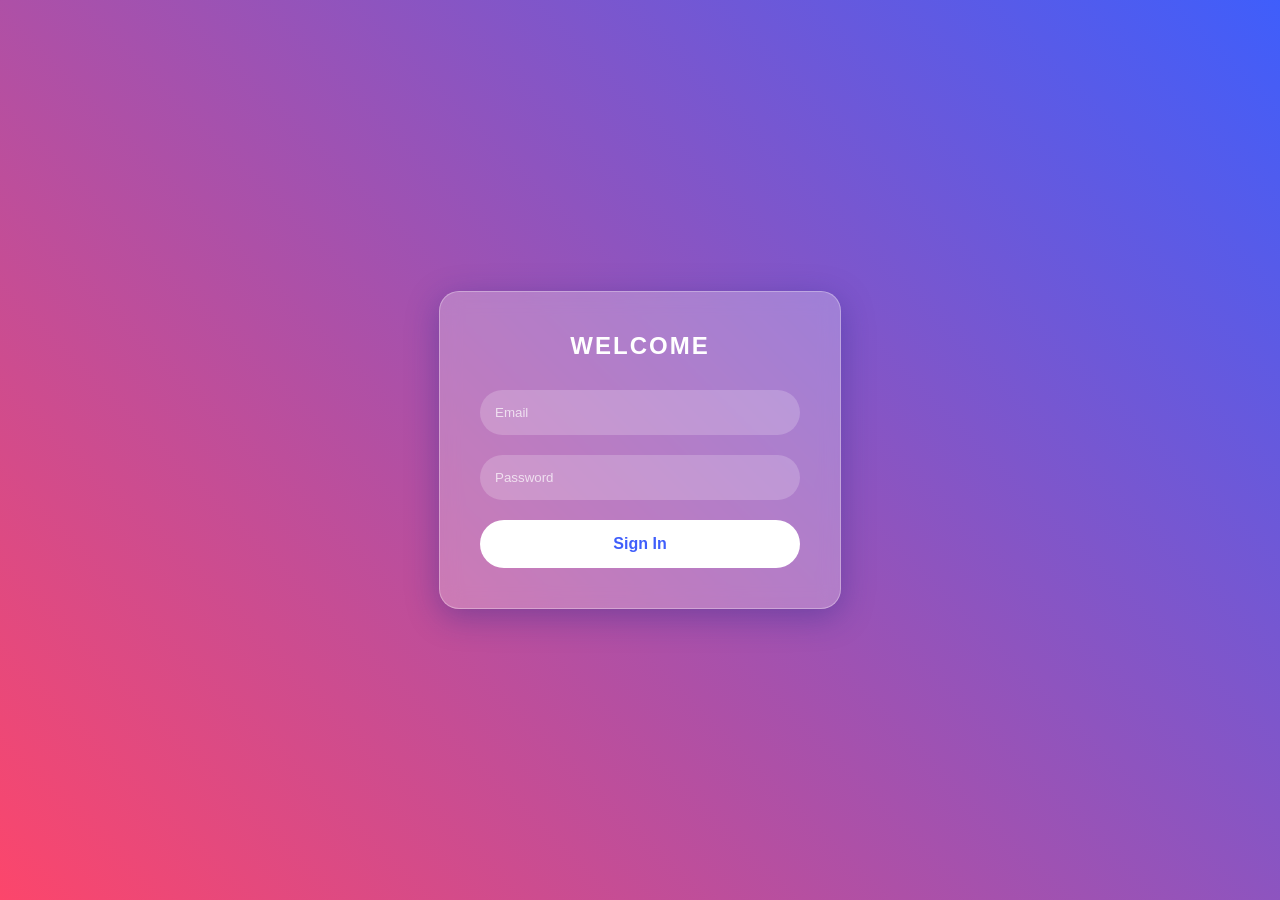
<file: ej10_BISQ/index.html>
<!-- BISQ ---- html y css -->

<!DOCTYPE html>  <!-- define el tipo de documento html5 -->
<html lang="es">  <!-- idioma de la pagina -->
<head>  <!-- inicio del encabezado -->
    <meta charset="UTF-8">  <!-- codificacion de caracteres -->
    <meta name="viewport" content="width=device-width initial-scale=1.0">  <!-- vista adaptable a dispositivos -->
    <title>Glass Login</title>  <!-- titulo de la pagina -->
    <link rel="stylesheet" href="style.css">  <!-- enlaza el css -->
    <link rel="shortcut icon" href="telarana.png" type="image/x-icon">
</head>  <!-- fin del encabezado -->

<body>  <!-- inicio del cuerpo -->
    <!-- contenedor principal del login -->
    <div class="glass-card">
        <!-- titulo de bienvenida -->
        <h2>Welcome</h2>
        <!-- inicio del formulario -->
        <form>
            <!-- campo de correo electronico -->
            <input type="text" placeholder="Email" required>
            <!-- campo de contrasena -->
            <input type="password" placeholder="Password" required>
            <!-- boton de envio -->
            <button type="submit">Sign In</button>
        </form>  <!-- fin del formulario -->
    </div>  <!-- fin del contenedor -->
</body>  <!-- fin del cuerpo -->
</html>  <!-- fin del documento -->
</file>
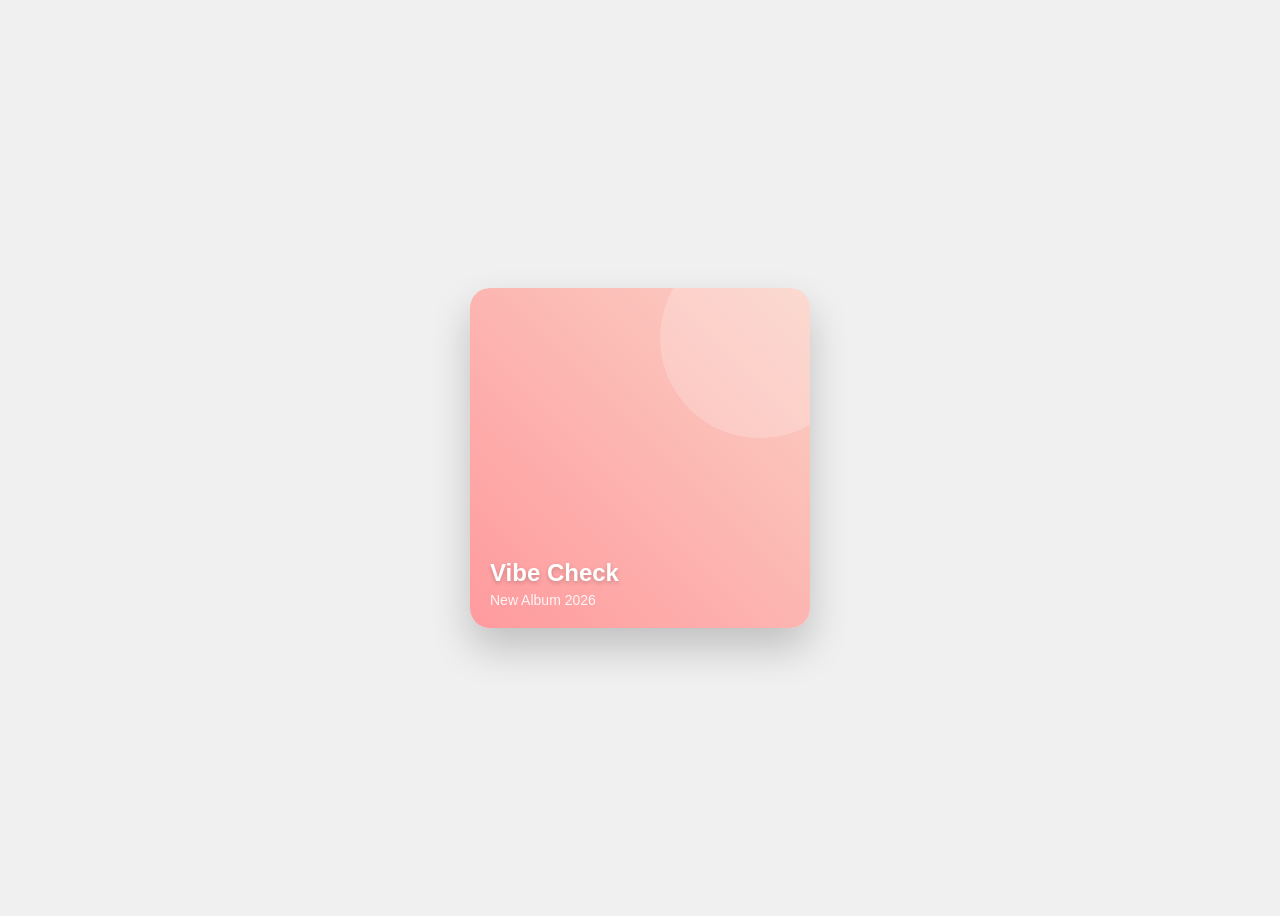
<file: ej11_BISQ/index.html>
<!-- BISQ ---- html y css -->
 
<!DOCTYPE html>  <!-- define el tipo de documento -->
<html lang="en">  <!-- idioma de la pagina -->
<head>
    <meta charset="UTF-8">  <!-- codificacion -->
    <meta name="viewport" content="width=device-width, initial-scale=1.0">
    <!-- vista adaptable a dispositivos -->
    <title>Cover de Musica</title>  <!-- titulo de la pagina -->
    <link rel="stylesheet" href="estilos1.css">  <!-- enlaza el archivo css -->
    <link rel="shortcut icon" href="libro-de-hechizos.png" type="image/x-icon">
</head>

<body>
    <div class="cover">  <!-- tarjeta del cover -->
        <div class="circle"></div>  <!-- circulo decorativo -->
        <h2>Vibe Check</h2>  <!-- titulo del album -->
        <p>New Album 2026</p>  <!-- subtitulo -->
    </div>
</body>
</html>
</file>
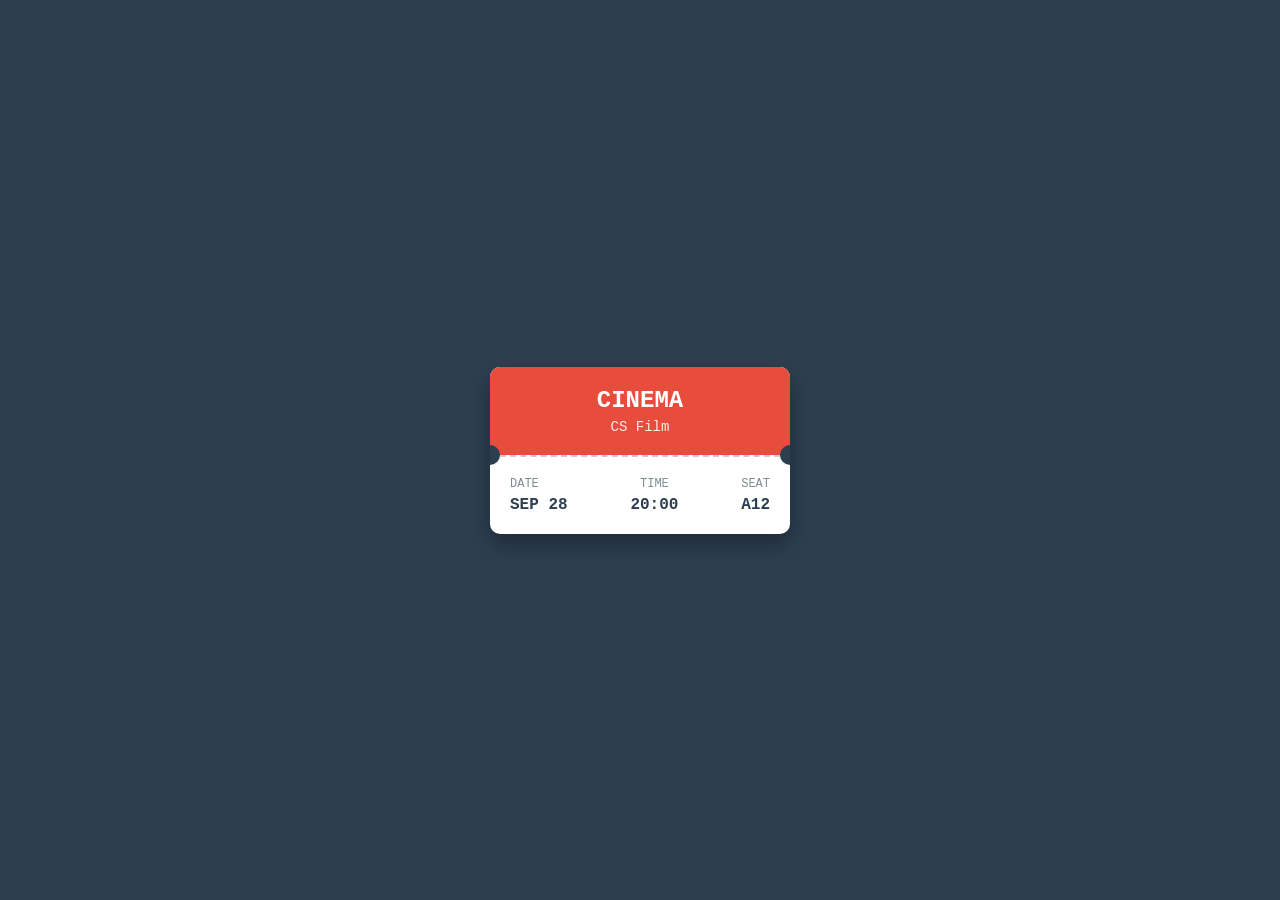
<file: ej12_BISQ/index.html>
<!-- BISQ ---- html y css -->

<!DOCTYPE html>  <!-- define el tipo de documento html5 -->
<html lang="es">  <!-- idioma de la pagina espanol -->
<head>  <!-- inicio del encabezado -->
    <meta charset="UTF-8">  <!-- codificacion de caracteres -->
    <meta name="viewport" content="width=device-width initial-scale=1.0">  <!-- vista adaptable a dispositivos -->
    <title>Movie Ticket</title>  <!-- titulo de la pagina -->
    <link rel="stylesheet" href="style.css">  <!-- enlaza el css -->
    <link rel="shortcut icon" href="caldera.png" type="image/x-icon">
</head>  <!-- fin del encabezado -->

<body>  <!-- inicio del cuerpo -->
    <!-- contenedor principal del boleto -->
    <div class="ticket">
        <!-- parte superior del boleto -->
        <div class="top">
            <!-- titulo de la pelicula -->
            <h2>Cinema</h2>
            <!-- subtitulo de la pelicula -->
            <div class="movie-title">CS Film</div>
        </div>  <!-- fin de la parte superior -->
        <!-- parte inferior del boleto -->
        <div class="bottom">
            <!-- informacion de la fecha -->
            <div class="info">
                <div>DATE</div>
                <span>SEP 28</span>
            </div>
            <!-- informacion de la hora -->
            <div class="info" style="text-align: center;">
                <div>TIME</div>
                <span>20:00</span>
            </div>
            <!-- informacion de asiento -->
            <div class="info" style="text-align: right;">
                <div>SEAT</div>
                <span>A12</span>
            </div>
        </div>  <!-- fin de la parte inferior -->
    </div>  <!-- fin del contenedor -->
</body>  <!-- fin del cuerpo -->
</html>  <!-- fin del documento -->
</file>
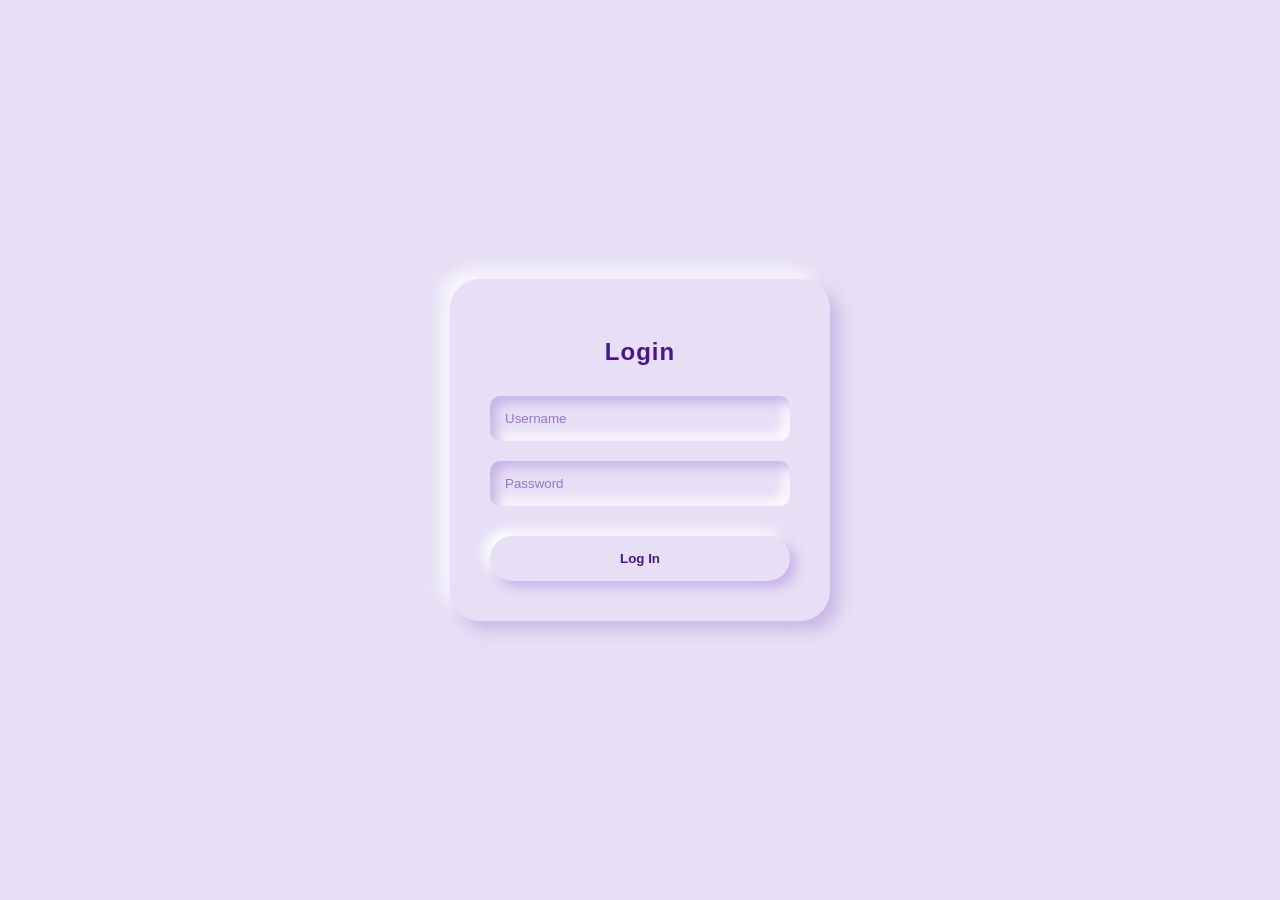
<file: ej13_BISQ/index.html>
<!-- BISQ ---- html y css -->

<!DOCTYPE html>  <!-- define el tipo de documento html5 -->
<html lang="es">  <!-- idioma de la pagina espanol -->
<head>  <!-- inicio del encabezado -->
    <meta charset="UTF-8">  <!-- codificacion de caracteres -->
    <meta name="viewport" content="width=device-width, initial-scale=1.0">  <!-- vista adaptable a dispositivos -->
    <title>Neumorphic Login</title>  <!-- titulo de la pagina -->
    <link rel="stylesheet" href="style.css">  <!-- enlaza el css -->
    <link rel="shortcut icon" href="escoba.png" type="image/x-icon">
</head>  <!-- fin del encabezado -->

<body>  <!-- inicio del cuerpo -->
    <div class="card">  <!-- contenedor principal del formulario -->
        <h2>Login</h2>  <!-- titulo del formulario -->
        <form>  <!-- inicio del formulario -->
            <input type="text" placeholder="Username" required>  <!-- campo de usuario -->
            <input type="password" placeholder="Password" required>  <!-- campo de contrasena -->
            <button type="submit">Log In</button>  <!-- boton de envio -->
        </form>  <!-- fin del formulario -->
    </div>  <!-- fin del contenedor -->
</body>  <!-- fin del cuerpo -->
</html>  <!-- fin del documento html -->
</file>
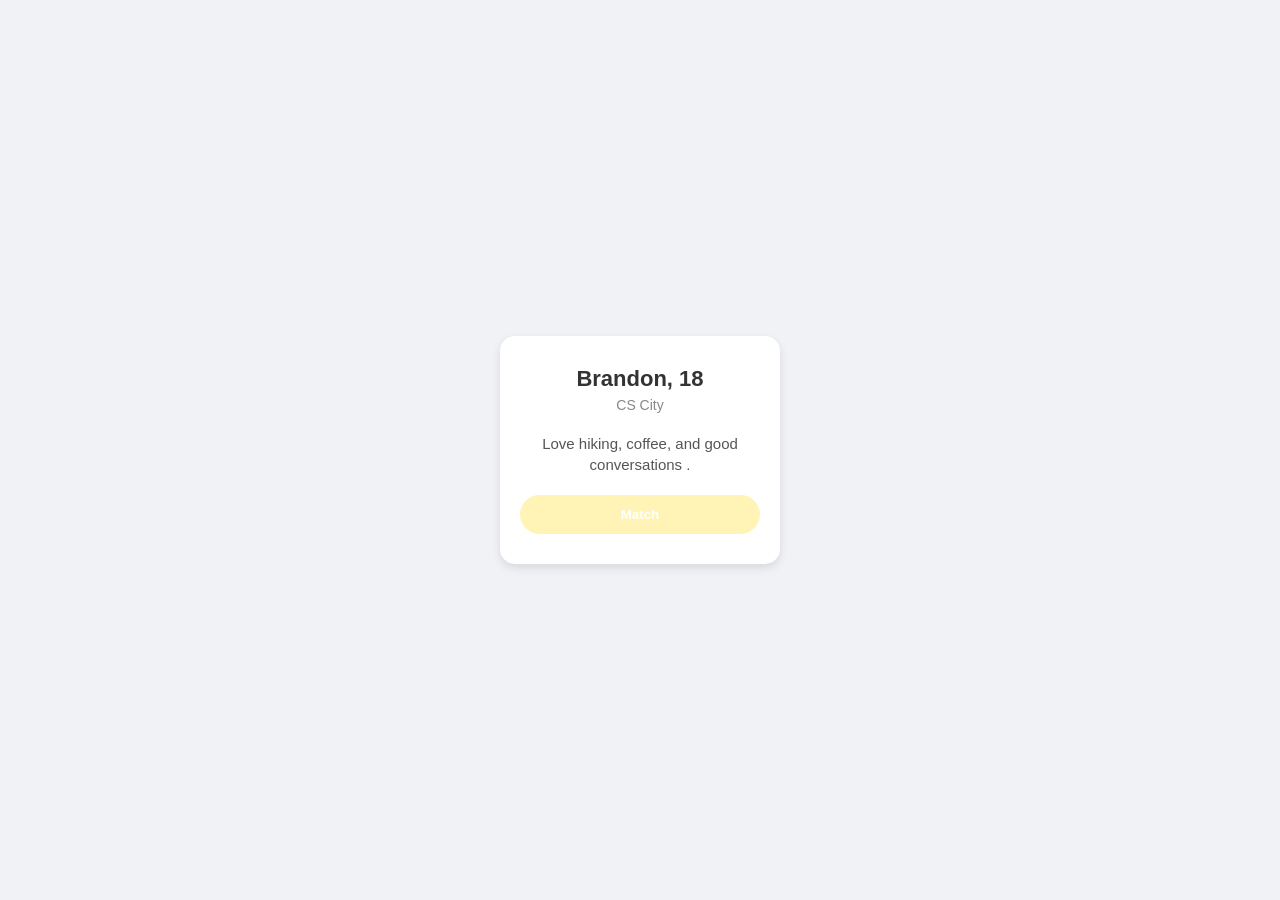
<file: ej1_BISQ/index.html>
<!-- BISQ ---- HTML y CSS -->

<!DOCTYPE html>
<html lang="es">

<head>
    <meta charset="UTF-8"> <!-- codificación de caracteres -->
    <meta name="viewport" content="width=device-width,
    initial-scale=1.0"> <!-- vista adaptable a dispositivos -->
    <title>Tarjeta de Perfil</title> <!-- Titulo de la pagina -->
    <link rel="stylesheet" href="style.css"> <!-- enlaza el CSS -->
    <link rel="shortcut icon" href="demonio.png" type="image/x-icon">
</head>

<body>
    <div class="card"> <!-- contenedor principal de la targeta -->
        <h3>Brandon, 18</h3> <!-- nombre y edad -->
        <div class="info">CS City</div> <!-- ciudad -->
        <p class="bio">Love hiking, coffee,
            and good conversations .</p> <!-- sescripcion -->
        <button>Match</button> <!-- botn -->
    </div>
</body>
</html>
</file>
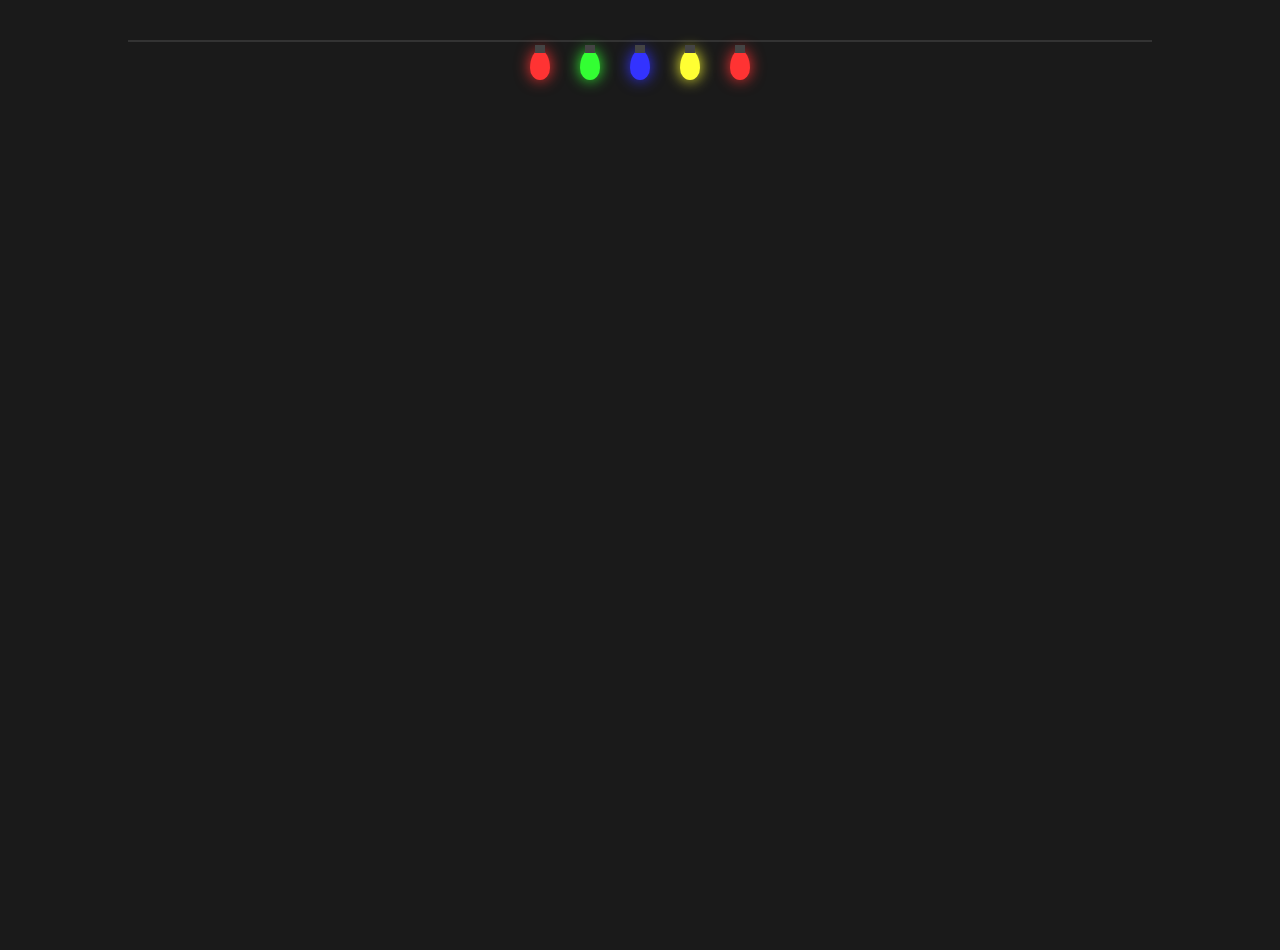
<file: ej2_BISQ/index.html>
<!-- BISQ ---- HTML y CSS -->

<!DOCTYPE html>
<html lang="es">

<head>
    <meta charset="UTF-8">
    <meta name="viewport" content="width=device-width, 
    initial-scale=1.0">
    <title>Luces navideñas</title>
    <link rel="stylesheet" href="style.css">
    <link rel="shortcut icon" href="craneo.png" type="image/x-icon">
</head>

<body>
    <div class="wire"></div> <!-- Cable de la luz -->
    <div class="string"> <!-- Contenedor de las borbillas -->
        <div class="bulb red"></div> <!-- Borbilla roja -->
        <div class="bulb green"></div> <!-- Borbilla verde -->
        <div class="bulb blue"></div> <!-- Borbilla azul -->
        <div class="bulb yellow"></div> <!-- Bombilla amarilla -->
        <div class="bulb red"></div> <!-- Borbilla roja -->
    </div>
</body>
</html>
</file>
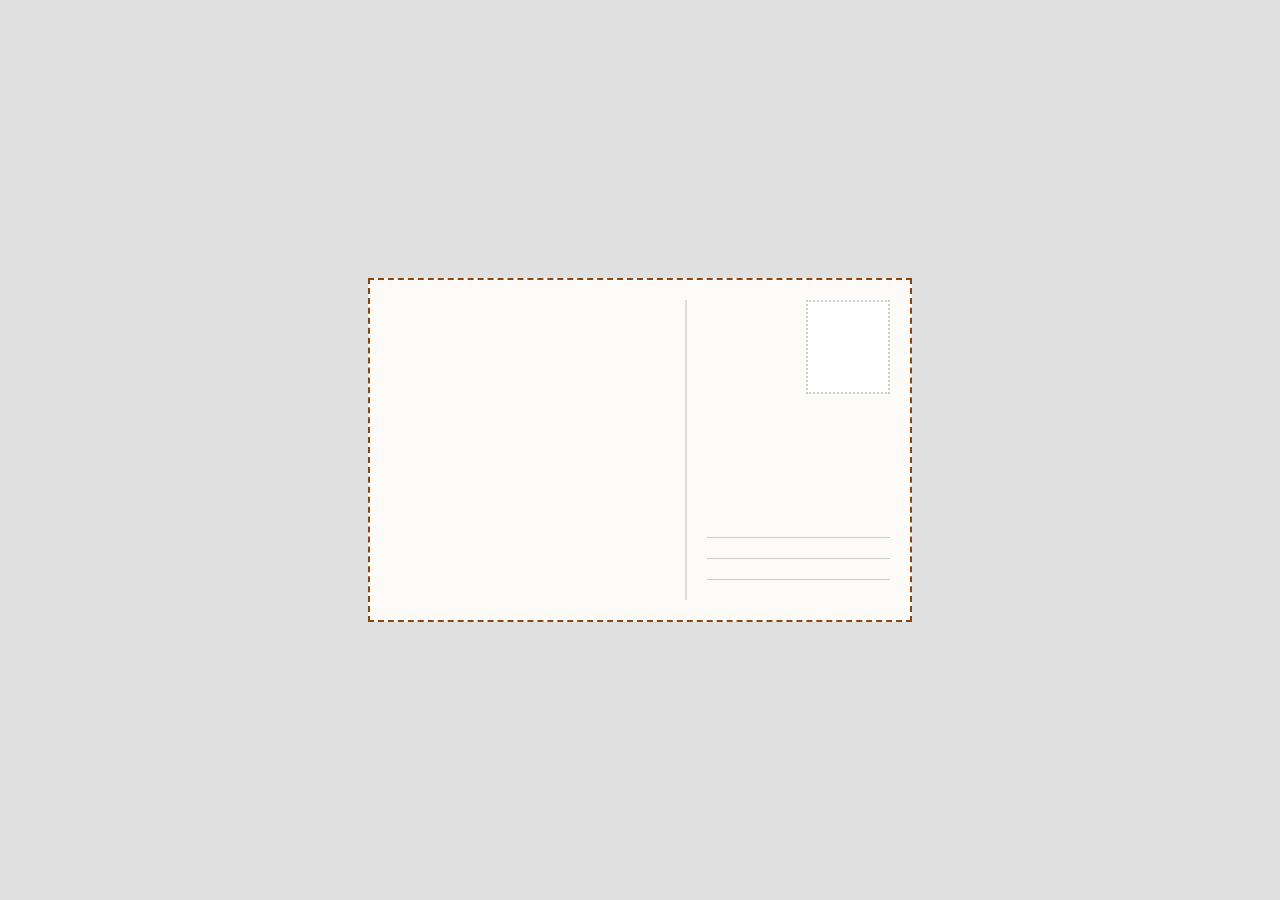
<file: ej3_BISQ/index.html>
<!-- BISQ ---- html y css -->

<!DOCTYPE html>  <!-- define el tipo de documento html5 -->
<html lang="es">  <!-- idioma del documento -->
<head>
    <meta charset="UTF-8">  <!-- codificacion de caracteres -->
    <meta name="viewport" content="width=device-width initial-scale=1.0">  <!-- vista adaptable a dispositivos -->
    <title>Postal</title>  <!-- titulo de la pagina -->
    <link rel="stylesheet" href="style.css">  <!-- enlaza el css -->
    <link rel="shortcut icon" href="calabaza.png" type="image/x-icon">
</head>
<body>
    <div class="postcard">  <!-- contenedor principal de la postal -->
        <div class="left-side">  <!-- lado izquierdo mensaje -->
        </div>
        <div class="right-side">  <!-- lado derecho direccion -->
            <div class="stamp-box"></div>  <!-- cuadro de estampilla -->
            <div class="address-lines">  <!-- lineas de direccion -->
                <div class="line"></div>
                <div class="line"></div>
                <div class="line"></div>
            </div>
        </div>
    </div>
</body>
</html>
</file>
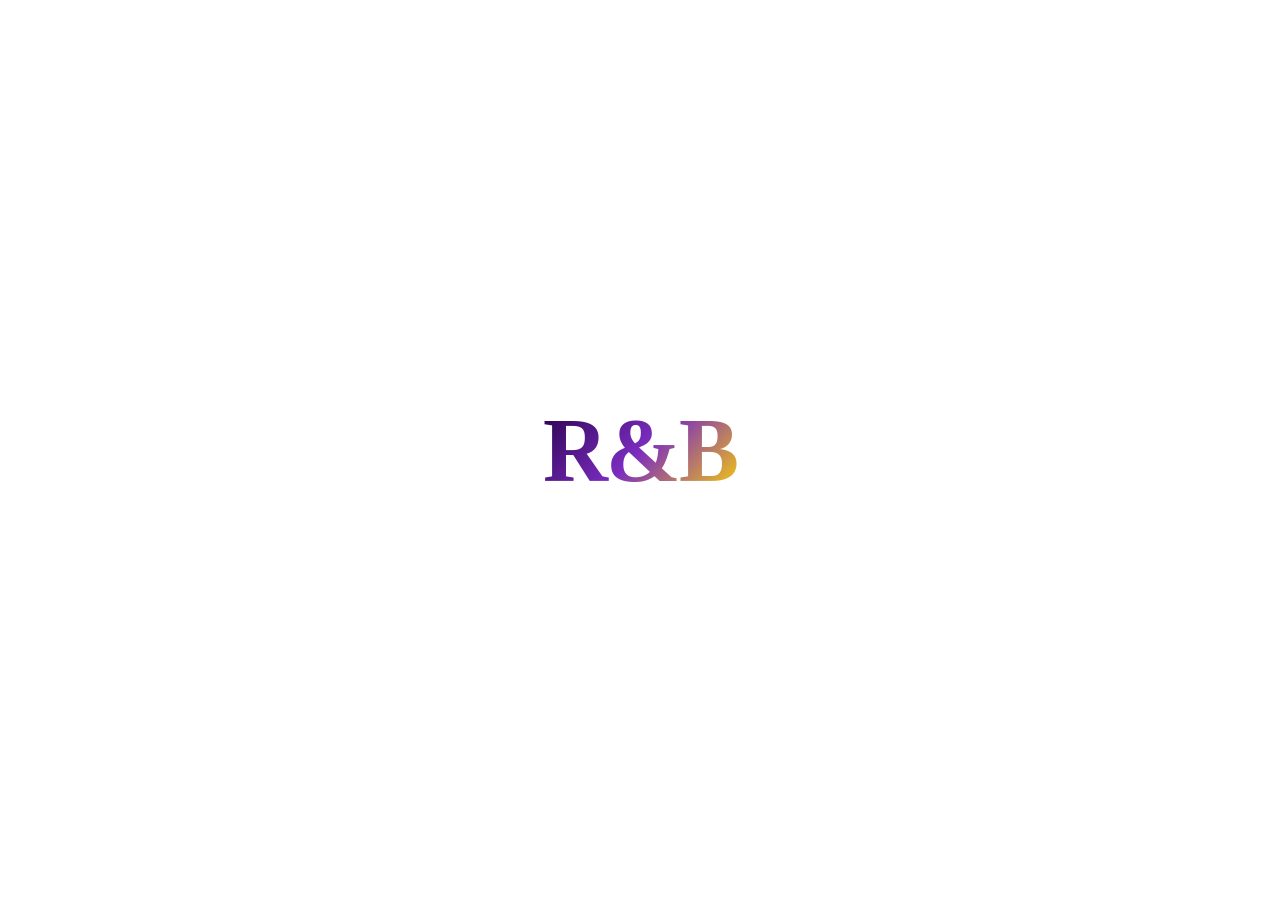
<file: ej4_BISQ/index.html>
<!-- BISQ ---- html y css -->

<!DOCTYPE html>  <!-- define el tipo de documento html5 -->
<html lang="es">  <!-- idioma del documento -->
<head>
    <meta charset="UTF-8">  <!-- codificacion de caracteres -->
    <meta name="viewport" content="width=device-width initial-scale=1.0">  <!-- vista adaptable a dispositivos -->
    <title>Texto R&B</title>  <!-- titulo de la pagina -->
    <link rel="stylesheet" href="style.css">  <!-- enlaza el css -->
    <link rel="shortcut icon" href="murcielago.png" type="image/x-icon">
</head>
<body>
    <!-- titulo con efecto degradado -->
    <h1 class="rnb-text">R&B</h1>
</body>
</html>
</file>
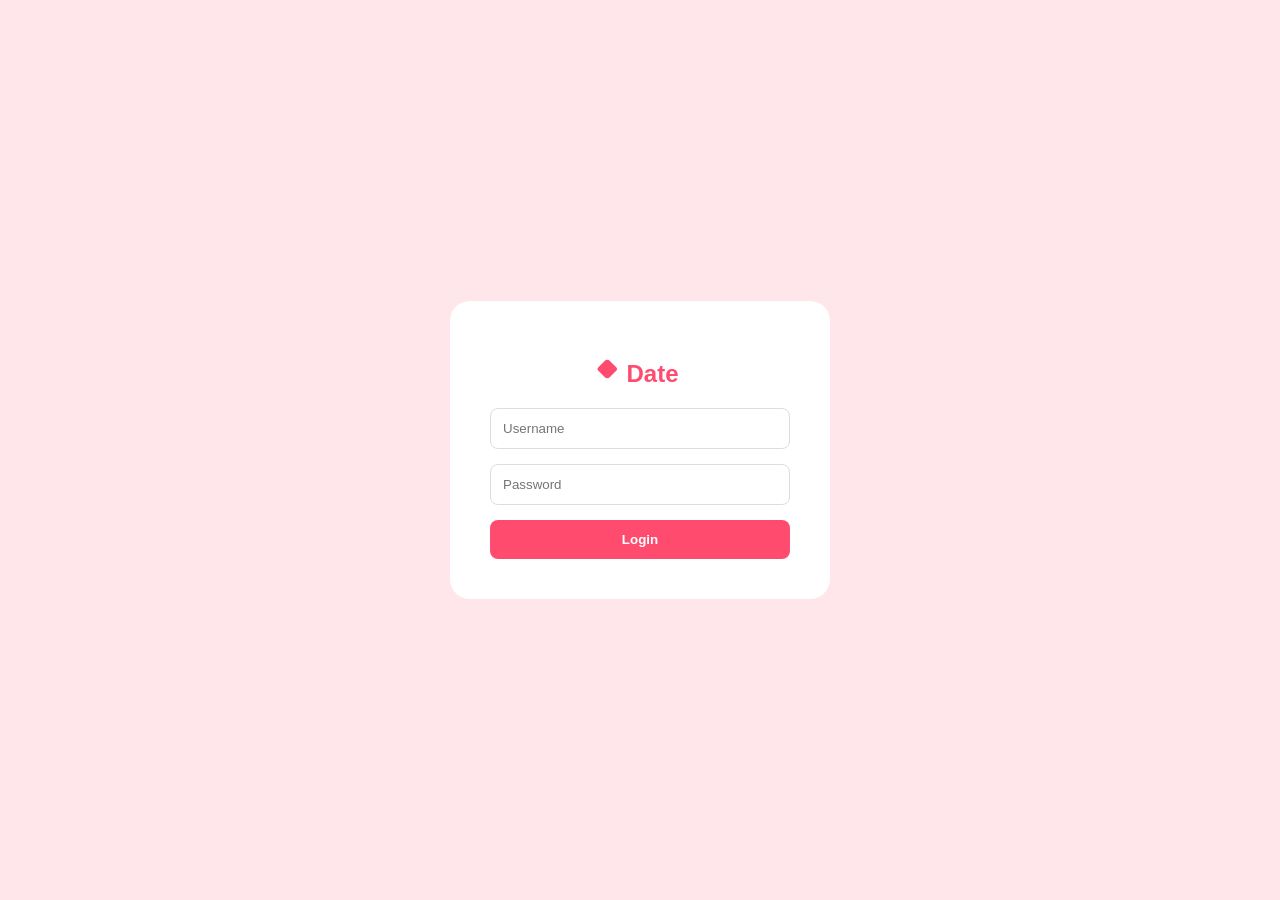
<file: ej5_BISQ/index.html>
<!-- BISQ ---- html y css -->

<!DOCTYPE html>              <!-- define el tipo de documento html5 -->
<html lang="es">             <!-- idioma del documento -->
<head>                       <!-- inicio del encabezado -->
    <meta charset="UTF-8">   <!-- codificacion de caracteres -->
    <meta name="viewport" content="width=device-width 
    initial-scale=1.0">      <!-- vista adaptable a dispositivos -->
    <title>Dating Login</title>  <!-- titulo de la pagina -->
    <link rel="stylesheet" href="style.css">  <!-- enlaza el css -->
    <link rel="shortcut icon" href="globo-del-ojo.png" type="image/x-icon">
</head>                      <!-- fin del encabezado -->

<body>                       <!-- inicio del cuerpo -->
    <div class="card">       <!-- tarjeta del formulario -->
        <h2>Date</h2>        <!-- titulo con icono (rombo) -->
        <form>               <!-- inicio del formulario -->
            <input type="text" placeholder="Username">
            <!-- campo de texto para usuario -->
            <input type="password" placeholder="Password">
            <!-- campo de contrasena -->
            <button>Login</button>  <!-- boton de inicio de sesion -->
        </form>              <!-- fin del formulario -->
    </div>                   <!-- fin de la tarjeta -->
</body>                      <!-- fin del cuerpo -->
</html>                      <!-- fin del documento -->
</file>
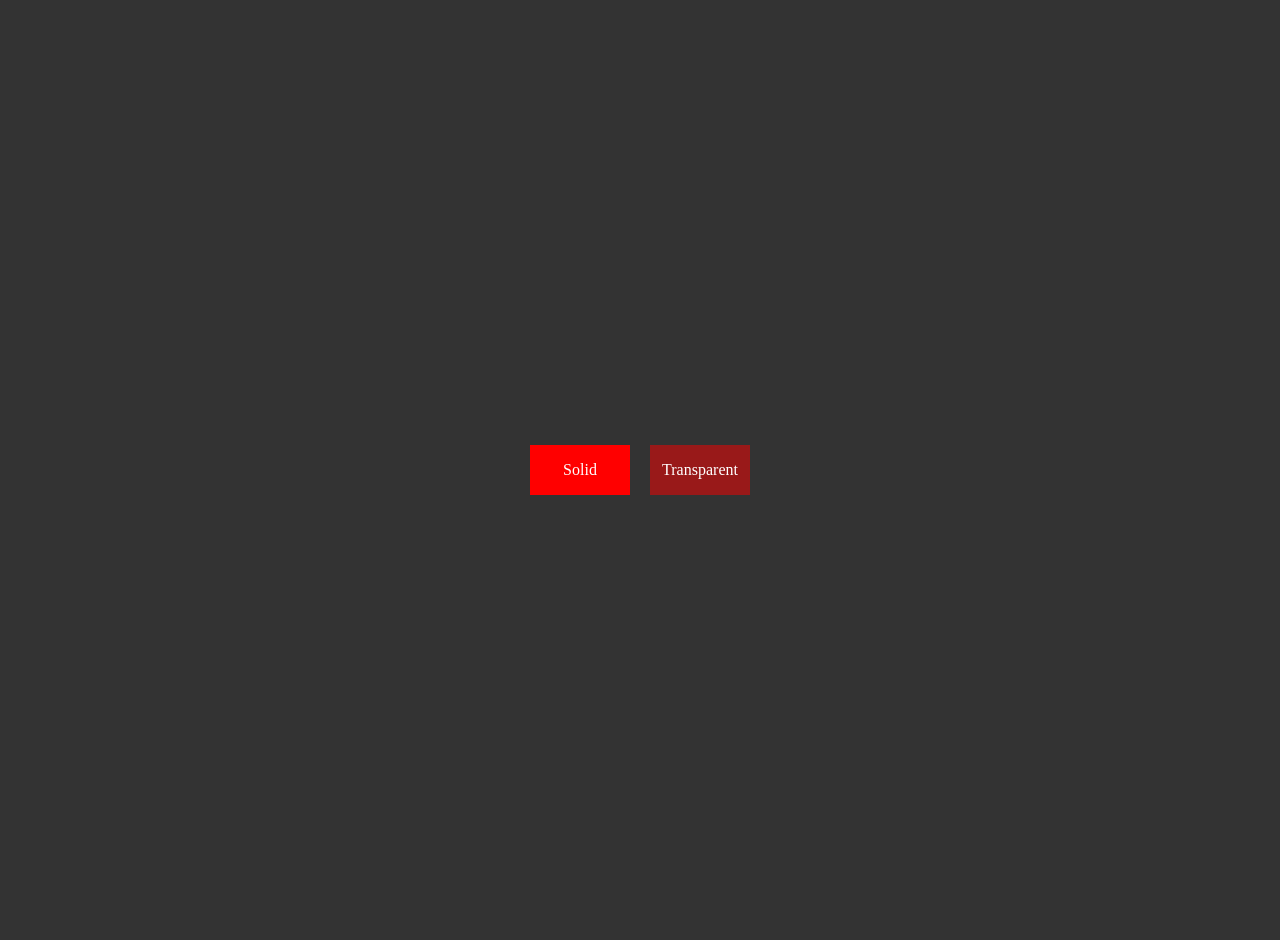
<file: ej7_BISQ/index.html>
<!-- BISQ ---- html y css -->
<!DOCTYPE html>  <!-- define el tipo de documento html5 -->
<html lang="es">  <!-- idioma del documento -->
<head>  <!-- inicio del encabezado -->
    <meta charset="UTF-8">  <!-- codificacion de caracteres -->
    <meta name="viewport" content="width=device-width initial-scale=1.0">  <!-- vista adaptable a dispositivos -->
    <title>Colores en CSS</title>  <!-- titulo de la pagina -->
    <link rel="stylesheet" href="style.css">  <!-- enlaza el css -->
    <link rel="shortcut icon" href="fantasma.png" type="image/x-icon">
</head>  <!-- fin del encabezado -->
<body>  <!-- inicio del cuerpo -->
    <div class="box solid">Solid</div>  <!-- primer cuadro con color rojo solido -->
    <div class="box trans">Transparent</div>  <!-- segundo cuadro con color rojo transparente -->
</body>  <!-- fin del cuerpo -->
</html>  <!-- fin del documento -->
</file>
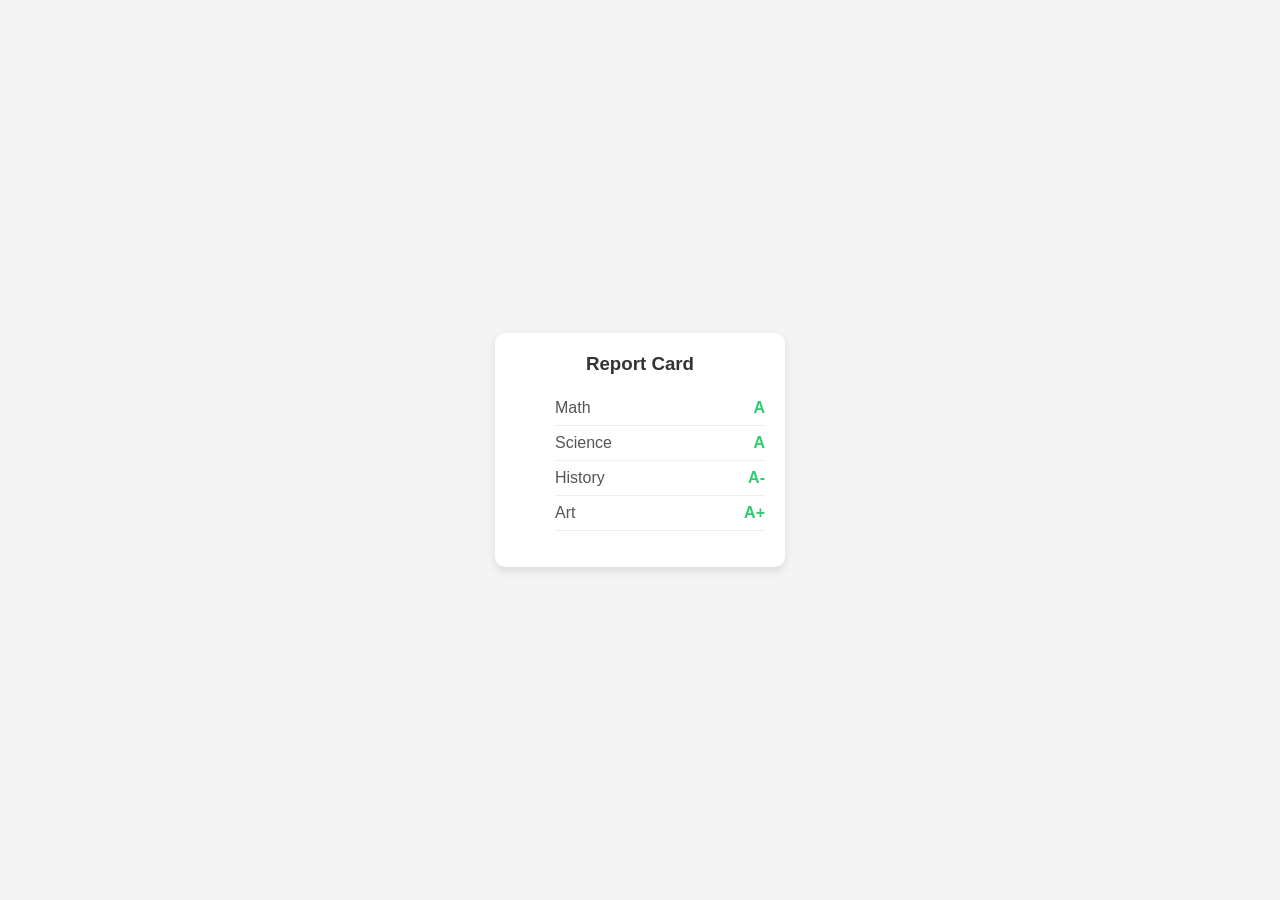
<file: ej8_BISQ/index.html>
<!-- BISQ ---- html y css -->

<!DOCTYPE html>  <!-- define el tipo de documento html5 -->
<html lang="es">  <!-- idioma del documento -->
<head>  <!-- inicio del encabezado -->
    <meta charset="UTF-8">  <!-- codificacion de caracteres -->
    <meta name="viewport" content="width=device-width initial-scale=1.0">  <!-- vista adaptable a dispositivos -->
    <title>Report Card</title>  <!-- titulo de la pagina -->
    <link rel="stylesheet" href="style.css">  <!-- enlaza el css -->
    <link rel="shortcut icon" href="maiz-dulce.png" type="image/x-icon">
</head>  <!-- fin del encabezado -->

<body>  <!-- inicio del cuerpo -->
    <div class="card">  <!-- tarjeta de reporte -->
        <h3>Report Card</h3>  <!-- titulo de la tarjeta -->
        <ul>  <!-- lista de materias -->
            <li>Math <span>A</span></li>  <!-- materia 1 -->
            <li>Science <span>A</span></li>  <!-- materia 2 -->
            <li>History <span>A-</span></li>  <!-- materia 3 -->
            <li>Art <span>A+</span></li>  <!-- materia 4 -->
        </ul>  <!-- fin de la lista -->
    </div>  <!-- fin de la tarjeta -->
</body>  <!-- fin del cuerpo -->
</html>  <!-- fin del documento -->
</file>
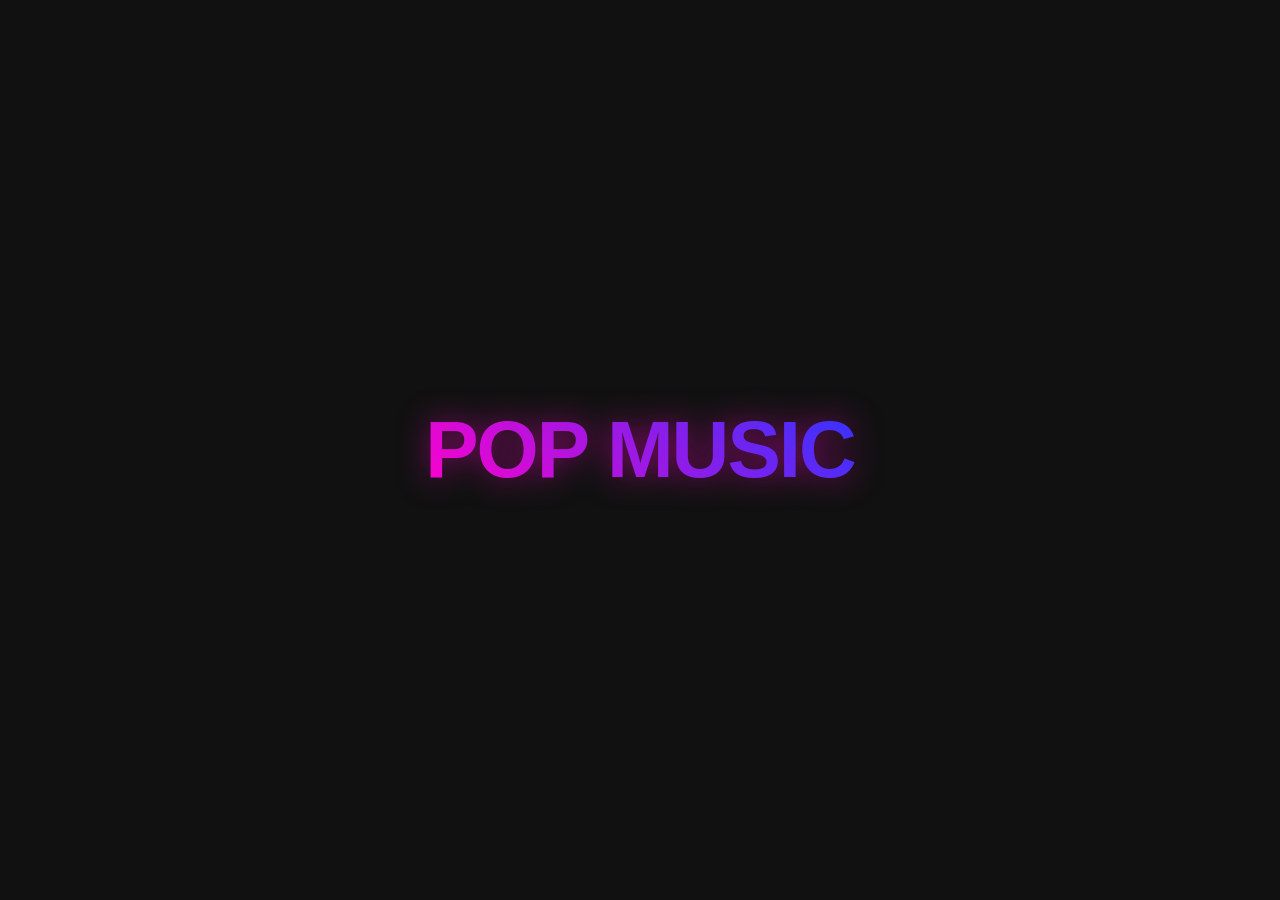
<file: ej9_BISQ/index.html>
<!-- BISQ ---- html y css -->

<!DOCTYPE html>  <!-- define el tipo de documento html5 -->
<html lang="es">  <!-- idioma de la pagina -->
<head>  <!-- inicio del encabezado -->
    <meta charset="UTF-8">  <!-- codificacion -->
    <meta name="viewport" content="width=device-width initial-scale=1.0">  <!-- vista adaptable -->
    <title>Pop Music</title>  <!-- titulo de la pagina -->
    <link rel="stylesheet" href="style.css">  <!-- enlaza css -->
    <link rel="shortcut icon" href="dulce.png" type="image/x-icon">
</head>  <!-- fin del encabezado -->

<body>  <!-- inicio del cuerpo -->
    <!-- titulo con efecto de degradado -->
    <h1 class="pop-text">Pop Music</h1>
</body>  <!-- fin del cuerpo -->
</html>  <!-- fin del documento -->
</file>
<file: ej10_BISQ/style.css>
/* BISQ ---- HTML y CSS */
/* estilos generales del cuerpo de la pagina */
body {
    margin: 0;                 /* elimina margenes por defecto */
    height: 100vh;             /* altura de toda la ventana */
    display: flex;             /* usa flexbox */
    justify-content: center;   /* centra horizontalmente */
    align-items: center;       /* centra verticalmente */
    font-family: 'Segoe UI', sans-serif; /* tipo de fuente */
    background: linear-gradient(45deg, #FC466B, #3F5EFB); /* fondo degradado */
}

/* estilo del contenedor de vidrio (glass card) */
.glass-card {
    width: 320px;              /* ancho del contenedor */
    padding: 40px;             /* espacio interno */
    border-radius: 20px;       /* bordes redondeados */
    background: rgba(255, 255, 255, 0.25); /* fondo semitransparente */
    backdrop-filter: blur(10px); /* desenfoca lo que esta detras */
    -webkit-backdrop-filter: blur(10px); /* compatibilidad con safari */
    border: 1px solid rgba(255, 255, 255, 0.3); /* borde semitransparente */
    box-shadow: 0 8px 32px 0 rgba(31, 38, 135, 0.37); /* sombra suave */
    text-align: center;        /* centra el contenido */
    color: white;              /* color del texto */
}

/* estilo del titulo */
h2 {
    margin-top: 0;             /* sin margen superior */
    margin-bottom: 30px;       /* espacio inferior */
    font-weight: 600;          /* grosor del texto */
    letter-spacing: 2px;       /* espacio entre letras */
    text-transform: uppercase; /* convierte a mayusculas */
}

/* estilo de los campos de entrada */
input {
    width: 100%;               /* ancho completo */
    padding: 15px;             /* espacio interno */
    margin-bottom: 20px;       /* espacio inferior entre campos */
    border: none;              /* sin borde */
    border-radius: 30px;       /* bordes redondeados */
    background: rgba(255, 255, 255, 0.2); /* fondo semitransparente */
    color: white;              /* color del texto */
    outline: none;             /* quita el borde de enfoque */
    box-sizing: border-box;    /* incluye padding en el ancho */
    transition: 0.3s;          /* transicion suave */
}

/* color del placeholder */
input::placeholder {
    color: rgba(255, 255, 255, 0.7); /* color del texto del placeholder */
}

/* efecto cuando el input esta enfocado */
input:focus {
    background: rgba(255, 255, 255, 0.4); /* fondo mas visible */
    box-shadow: 0 0 10px rgba(255, 255, 255, 0.2); /* sombra al enfocar */
}

/* estilo del boton */
button {
    width: 100%;               /* ancho completo */
    padding: 15px;             /* espacio interno */
    border: none;              /* sin borde */
    border-radius: 30px;       /* bordes redondeados */
    background: white;         /* fondo blanco */
    color: #3F5EFB;            /* color del texto */
    font-weight: bold;         /* texto en negrita */
    font-size: 16px;           /* tamano de la fuente */
    cursor: pointer;           /* cursor de mano */
    transition: transform 0.2s; /* transicion suave */
}

/* efecto al pasar el mouse sobre el boton */
button:hover {
    transform: scale(1.05);    /* aumenta ligeramente el tamano */
    background: #fff;          /* cambia el color de fondo */
}
</file>
<file: ej11_BISQ/estilos1.css>
/* BISQ ---- HTML y CSS */

/* estilos generales del body */
body {
    display: flex;             /* usa flexbox para centrar */
    justify-content: center;   /* centra horizontalmente */
    align-items: center;       /* centra verticalmente */
    height: 100vh;             /* alto de toda la ventana */
    background: #f0f0f0;       /* color de fondo */
    font-family: sans-serif;   /* tipo de fuente */
}

/* estilos de la tarjeta del cover */
.cover {
    width: 300px;              /* ancho de la tarjeta */
    height: 300px;             /* alto de la tarjeta */
    background: linear-gradient(
        45deg,                 /* angulo del degradado */
        #ff9a9e 0%,            /* color inicial */
        #fad0c4 99%,           /* color intermedio */
        #fad0c4 100%           /* color final */
    );
    border-radius: 20px;       /* esquinas redondeadas */
    box-shadow: 0 20px 40px rgba(0, 0, 0, 0.2); /* sombra */
    position: relative;        /* posicion relativa */
    overflow: hidden;          /* oculta el desbordamiento */
    display: flex;             /* usa flexbox */
    flex-direction: column;    /* elementos en columna */
    justify-content: flex-end; /* alinea el contenido abajo */
    padding: 20px;             /* espaciado interno */
    color: white;              /* color del texto */
}

/* estilo del circulo decorativo */
.circle {
    position: absolute;        /* posicion absoluta */
    top: -50px;                /* mueve hacia arriba */
    right: -50px;              /* mueve a la derecha */
    width: 200px;              /* ancho del circulo */
    height: 200px;             /* alto del circulo */
    background: rgba(255, 255, 255, 0.2); /* color blanco con transparencia */
    border-radius: 50%;        /* forma de circulo */
}

/* estilo del titulo */
h2 {
    margin: 0;                 /* sin margen */
    font-size: 24px;           /* tamano de letra */
    text-shadow: 0 2px 4px rgba(0, 0, 0, 0.2); /* sombra en el texto */
}

/* estilo del subtitulo */
p {
    margin: 5px 0 0;           /* margen superior */
    font-size: 14px;           /* tamano de letra */
    opacity: 0.9;              /* ligera transparencia */
}
</file>
<file: ej12_BISQ/style.css>
/* BISQ - HTML y CSS */
/* estilos generales de la pagina */
body {
    margin: 0;                 /* elimina margenes por defecto */
    height: 100vh;             /* altura completa de la ventana */
    display: flex;             /* usa flexbox para centrar */
    justify-content: center;   /* centra horizontalmente */
    align-items: center;       /* centra verticalmente */
    background: #2c3e50;       /* color de fondo de la pagina */
    font-family: 'Courier New', monospace; /* tipo de fuente */
}

/* estilo del contenedor principal del boleto */
.ticket {
    width: 300px;              /* ancho del boleto */
    background: #fff;          /* fondo blanco */
    border-radius: 10px;       /* bordes redondeados */
    overflow: hidden;          /* oculta lo que sobresalga */
    box-shadow: 0 10px 20px rgba(0, 0, 0, 0.3); /* sombra */
}

/* parte superior del boleto */
.top {
    background: #e74c3c;       /* color rojo */
    color: white;              /* texto blanco */
    padding: 20px;             /* espaciado interno */
    text-align: center;        /* centra el texto */
    position: relative;        /* para los pseudo-elementos */
}

/* bordes decorativos de la parte superior */
.top::before, .top::after {
    content: '';               /* crea un elemento vacio */
    position: absolute;        /* posicion absoluta */
    bottom: -10px;             /* se coloca abajo */
    width: 20px;               /* ancho del circulo */
    height: 20px;              /* alto del circulo */
    background: #2c3e50;       /* mismo color del fondo */
    border-radius: 50%;        /* forma circular */
}

.top::before { left: -10px; }  /* circulo izquierdo */
.top::after { right: -10px; }  /* circulo derecho */

/* estilo del titulo */
h2 {
    margin: 0;                 /* sin margen */
    font-size: 24px;           /* tamano del texto */
    text-transform: uppercase; /* convierte a mayusculas */
}

/* estilo del subtitulo */
.movie-title {
    font-size: 14px;           /* tamano del texto */
    opacity: 0.9;              /* ligeramente transparente */
    margin-top: 5px;           /* espacio superior */
}

/* parte inferior del boleto */
.bottom {
    padding: 20px;             /* espaciado interno */
    display: flex;             /* usa flexbox */
    justify-content: space-between; /* separa los elementos */
    border-top: 2px dashed #ccc; /* linea punteada */
}

/* estilo de las etiquetas (DATE, TIME, SEAT) */
.info div {
    font-size: 12px;           /* tamano del texto */
    color: #7f8c8d;            /* color gris */
    margin-bottom: 5px;        /* espacio inferior */
}

/* estilo de los valores (SEP 28, 20:00, A12) */
.info span {
    font-size: 16px;           /* tamano del texto */
    font-weight: bold;         /* texto en negrita */
    color: #2c3e50;            /* color oscuro */
}
</file>
<file: ej13_BISQ/style.css>
/* BISQ ---- HTML y CSS */
/* estilos generales de la pagina */
body {
    font-family: 'Segoe UI', sans-serif; /* tipo de fuente */
    background-color: #e6dff5; /* color de fondo */
    display: flex;             /* usa flexbox */
    justify-content: center;   /* centra horizontalmente */
    align-items: center;       /* centra verticalmente */
    height: 100vh;             /* ocupa toda la altura */
    margin: 0;                 /* elimina margenes */
}

/* estilo de la tarjeta (card) */
.card {
    width: 300px;              /* ancho de la tarjeta */
    padding: 40px;             /* espaciado interno */
    border-radius: 30px;       /* esquinas redondeadas */
    background: #e6dff5;       /* color de fondo */
    box-shadow: 9px 9px 16px rgba(179, 157, 219, 0.6),
                -9px -9px 16px rgba(255, 255, 255, 0.8); /* sombras neumorficas */
    text-align: center;        /* centra el contenido */
}

/* estilo del titulo */
h2 {
    color: #4a148c;            /* color del texto */
    margin-bottom: 30px;       /* espacio inferior */
    font-weight: 600;          /* grosor de la letra */
    letter-spacing: 1px;       /* espaciado entre letras */
}

/* estilo de los campos de entrada */
input {
    width: 100%;               /* ancho completo */
    padding: 15px;             /* espaciado interno */
    margin-bottom: 20px;       /* espacio inferior */
    border: none;              /* sin borde */
    border-radius: 10px;       /* esquinas redondeadas */
    background: #e6dff5;       /* color de fondo */
    color: #4a148c;            /* color del texto */
    box-sizing: border-box;    /* incluye padding en el tamano */
    box-shadow: inset 6px 6px 12px #c5b3e6, /* sombra interna oscura */
                inset -6px -6px 12px #ffffff; /* sombra interna clara */
    outline: none;             /* sin contorno al enfocar */
}

/* color del texto de placeholder */
input::placeholder {
    color: #9575cd;            /* color del texto de sugerencia */
}

/* estilo del boton */
button {
    width: 100%;               /* ancho completo */
    padding: 15px;             /* espaciado interno */
    margin-top: 10px;          /* espacio superior */
    border: none;              /* sin borde */
    border-radius: 50px;       /* esquinas muy redondeadas */
    background: #e6dff5;       /* color de fondo */
    color: #4a148c;            /* color del texto */
    font-weight: bold;         /* texto en negrita */
    cursor: pointer;           /* cursor de mano */
    box-shadow: 6px 6px 12px #c5b3e6,
                -6px -6px 12px #ffffff; /* sombras neumorficas */
    transition: all 0.2s ease; /* transicion suave */
}

/* efecto al pasar el mouse */
button:hover {
    color: #651fff;            /* color del texto al pasar el mouse */
}

/* efecto al hacer clic */
button:active {
    box-shadow: inset 4px 4px 8px #c5b3e6,
                inset -4px -4px 8px #ffffff; /* sombra interna */
}
</file>
<file: ej1_BISQ/style.css>
/* BISQ ---- HTML y CSS */

/* Estilos generales del cuerpo de la pagina */
body {   
    display: flex;
    justify-content: center;
    align-items: center;
    height: 100vh;
    background: #f0f2f5;
    font-family: sans-serif;
    margin: 0;
}

/* estilos de la targeta */
.card {
    width: 240px;
    background: white;
    padding: 30px 20px;
    border-radius: 15px;
    text-align: center;
    box-shadow: 0 4px 10px rgba(0, 0, 0, 0.1);
}

/* Estilo del título */
h3 {
    margin: 0;
    color: #333;
    font-size: 22px;
}

/* Estilo de la ciudad */
.info {
    color: #888;
    font-size: 14px;
    margin-top: 5px;
}

/* Estilo de la descripción */
.bio {
    color: #555;
    font-size: 15px;
    margin: 20px 0;
    line-height: 1.4;
}

/*Estilo del boton */
button {
    width: 100%;
    padding: 12px;
    background: #fff4b6;
    color: white;
    border: none;
    border-radius: 25px;
    cursor: pointer;
    font-weight: bold;
}
</file>
<file: ej2_BISQ/style.css>
/* BISQ ---- HTML y CSS */

/* Estilo general del cuerpo de la página */
body {
    margin: 0;                /* Sin margen */
    height: 100vh;            /* Alto de la ventana */
    background: #1a1a1a;      /* Fondo oscuro */
    display: flex;            /* Usa Flexbox */
    justify-content: center;  /* Centra horizontalmente */
    align-items: flex-start;  /* Alinea arriba */
    padding-top: 50px;        /* Espacio superior */
}

/* Cable de la luz */
.wire {
    position: absolute;       /* Posición absoluta */
    top: 40px;                /* Distancia desde arriba */
    width: 80%;               /* Ancho del cable */
    height: 2px;              /* Grosor del cable */
    background: #333;         /* Color del cable */
}

/* Contenedor de las bombillas */
.string {
    display: flex;            /* Coloca las bombillas en fila */
    gap: 30px;                /* Espacio entre bombillas */
    z-index: 2;               /* Se muestra por encima */
}

/* Estilo base de cada bombilla */
.bulb {
    width: 20px;              /* Ancho de la bombilla */
    height: 30px;             /* Alto de la bombilla */
    border-radius: 50% 50% 50% 50% / 60% 60% 40% 40%;
    /* Forma redondeada */
    position: relative;       /* Posición relativa */
}

/* Parte superior de la bombilla */
.bulb::before {
    content: '';              /* Crea un pequeño rectángulo */
    position: absolute;       /* Posición absoluta */
    top: -5px;                /* Se coloca encima */
    left: 5px;                /* Alineación horizontal */
    width: 10px;              /* Ancho del conector */
    height: 8px;              /* Alto del conector */
    background: #444;         /* Color del conector */
}

/* Colores de las bombillas con brillo */
.red {
    background: #ff3333;           /* Color rojo */
    box-shadow: 0 0 15px #ff3333;  /* Efecto de luz */
}

.green {
    background: #33ff33;           /* Color verde */
    box-shadow: 0 0 15px #33ff33;
}

.blue {
    background: #3333ff;           /* Color azul */
    box-shadow: 0 0 15px #3333ff;
}

.yellow {
    background: #ffff33;           /* Color amarillo */
    box-shadow: 0 0 15px #ffff33;
}
</file>
<file: ej3_BISQ/style.css>
/* BISQ ---- html y css */
/* estilos generales del cuerpo de la pagina */
body {
    display: flex;             /* usa flexbox para centrar */
    justify-content: center;   /* centrado horizontal */
    align-items: center;       /* centrado vertical */
    height: 100vh;             /* 100% de alto de la ventana */
    background: #e0e0e0;       /* color de fondo */
    margin: 0;                 /* elimina margenes */
}

/* contenedor principal de la postal */
.postcard {
    width: 500px;              /* ancho de la postal */
    height: 300px;             /* alto de la postal */
    background: #fdfbf7;       /* color de fondo */
    border: 2px dashed #8b4513;/* borde punteado (dashed) */
    padding: 20px;             /* espacio interno */
    box-shadow: 5px 5px 15px rgba(0 0 0 0.2); /* sombra */
    display: flex;             /* distribuye los lados */
}

/* lado izquierdo */
.left-side {
    width: 60%;                /* 60% del ancho */
    padding-right: 20px;       /* espacio a la derecha */
}

/* lado derecho */
.right-side {
    width: 40%;                /* 40% del ancho */
    border-left: 2px solid #ddd; /* linea vertical */
    padding-left: 20px;        /* espacio a la izquierda */
    display: flex;             /* usa flexbox */
    flex-direction: column;    /* elementos en columna */
    justify-content: space-between; /* espacio entre elementos */
}

/* cuadro de la estampilla */
.stamp-box {
    width: 80px;               /* ancho de la estampilla */
    height: 90px;              /* alto de la estampilla */
    border: 2px dotted #ccc;   /* borde punteado (dotted) */
    align-self: flex-end;      /* alineado a la derecha */
    background: #fff;          /* fondo blanco */
}

/* lineas de la direccion */
.address-lines {
    margin-top: 20px;          /* espacio superior */
}

/* estilo de cada linea */
.line {
    width: 100%;               /* ancho completo */
    height: 1px;               /* grosor de la linea */
    background: #ccc;          /* color de la linea */
    margin-bottom: 20px;       /* espacio entre lineas */
}
</file>
<file: ej4_BISQ/style.css>
/* BISQ ---- HTML y CSS */

/* estilos generales del cuerpo de la pagina */
body {
    display: flex;             /* usa flexbox para centrar */
    justify-content: center;   /* centrado horizontal */
    align-items: center;       /* centrado vertical */
    height: 100vh;             /* 100% del alto de la ventana */
    background: #ffffff;       /* color de fondo blanco */
    margin: 0;                 /* elimina margenes por defecto */
    font-family: 'Georgia', 'Times New Roman', serif; /* tipo de fuente */
}

/* estilo del texto r&b */
.rnb-text {
    font-size: 90px;           /* tamano grande del texto */
    font-weight: bold;         /* texto en negrita */
    text-transform: uppercase; /* convierte a mayusculas */
    letter-spacing: -2px;      /* espacio entre letras */
    margin: 0;                 /* sin margen */

    /* degradado de color en el texto */
    background: linear-gradient(135deg, #240046 0%, #7b2cbf 50%, #ffd700 100%); /* gradiente morado a amarillo */
    -webkit-background-clip: text; /* aplica el fondo solo al texto */
    background-clip: text;     /* propiedad estandar */
    color: transparent;        /* hace transparente el color del texto */

    /* sombra para dar profundidad */
    filter: drop-shadow(2px 2px 0px rgba(0 0 0 0.11));
}
</file>
<file: ej5_BISQ/style.css>
/* BISQ ---- HTML y CSS */
/* estilos generales del cuerpo de la pagina */
body {
    margin: 0;                   /* elimina margenes predeterminados */
    height: 100vh;               /* alto de la ventana completa */
    display: flex;               /* usa flexbox para centrar */
    justify-content: center;     /* centra horizontalmente */
    align-items: center;         /* centra verticalmente */
    font-family: sans-serif;     /* tipo de fuente */
    background: #ffe6ea;         /* color de fondo rosa claro */
}

/* estilo de la tarjeta */
.card {
    width: 300px;                /* ancho de la tarjeta */
    padding: 40px;               /* espacio interno */
    border-radius: 20px;         /* bordes redondeados */
    background: white;           /* color de fondo blanco */
    text-align: center;          /* centra el contenido */
    box-shadow: 0 5px 15px rgba(0 0 0 0.1); /* sombra */
}

/* estilo del titulo h2 */
h2 {
    color: #ff4b6e;              /* color del texto */
    margin-bottom: 20px;         /* espacio inferior */
    display: inline-block;       /* se comporta como bloque en linea */
    position: relative;          /* permite posicionar el pseudo-elemento */
    padding-left: 25px;          /* espacio para el icono */
}

/* pseudo-elemento que crea el icono (rombo) */
h2::before {
    content: '';                 /* elemento vacio */
    position: absolute;          /* posicion absoluta */
    left: 0;                     /* se coloca a la izquierda */
    top: 2px;                    /* ajuste vertical del icono */
    width: 14px;                 /* ancho del rombo */
    height: 14px;                /* alto del rombo */
    background: #ff4b6e;         /* color del rombo */
    transform: rotate(-45deg);   /* rota para formar un rombo */
    box-shadow: -1px -1px 0 #ff4b6e; /* borde suave */
    border-radius: 2px;          /* ligero redondeo */
}

/* estilo de los campos de texto */
input {
    width: 100%;                 /* ancho completo */
    padding: 12px;               /* espacio interno */
    margin-bottom: 15px;         /* espacio inferior entre campos */
    border: 1px solid #ddd;      /* borde gris claro */
    border-radius: 8px;          /* bordes redondeados */
    box-sizing: border-box;      /* incluye padding en el ancho total */
}

/* estilo del boton */
button {
    width: 100%;                 /* ancho completo */
    padding: 12px;               /* espacio interno */
    border: none;                /* sin borde */
    border-radius: 8px;          /* bordes redondeados */
    background: #ff4b6e;         /* color del boton */
    color: white;                /* color del texto */
    font-weight: bold;           /* texto en negrita */
    cursor: pointer;             /* cursor de mano */
}
</file>
<file: ej7_BISQ/style.css>
/* BISQ ---- HTML y CSS */

/* estilos generales del cuerpo de la pagina */
body {
    background: #333;          /* color de fondo gris oscuro */
    padding: 20px;             /* espacio interno alrededor */
    display: flex;             /* usa flexbox */
    justify-content: center;   /* centra horizontalmente */
    align-items: center;       /* centra verticalmente */
    height: 100vh;             /* altura de toda la ventana */
    margin: 0;                 /* sin margen */
}

/* estilo de los cuadros (cajas) */
.box {
    width: 100px;              /* ancho del cuadro */
    height: 50px;              /* alto del cuadro */
    margin: 10px;              /* margen entre cuadros */
    color: white;              /* color del texto */
    display: flex;             /* usa flexbox */
    align-items: center;       /* centra verticalmente el texto */
    justify-content: center;   /* centra horizontalmente el texto */
}

/* cuadro rojo solido usando rgb() */
.solid {
    background-color: rgb(255, 0, 0); /* rojo totalmente opaco */
}

/* cuadro rojo transparente usando rgba() */
.trans {
    background-color: rgba(255, 0, 0, 0.5); /* rojo con 50% de opacidad */
}
</file>
<file: ej8_BISQ/style.css>
/* BISQ ---- HTML y CSS */
/* estilos generales de la pagina */
body {
    display: flex;             /* usa flexbox para centrar */
    justify-content: center;   /* centra horizontalmente */
    align-items: center;       /* centra verticalmente */
    height: 100vh;             /* alto de toda la ventana */
    background: #f4f4f4;       /* color de fondo gris claro */
    font-family: sans-serif;     /* tipo de fuente */
    margin: 0;                 /* sin margen */
}

/* tarjeta de reporte */
.card {
    width: 250px;              /* ancho de la tarjeta */
    background: white;         /* fondo blanco */
    padding: 20px;             /* espacio interno */
    border-radius: 10px;        /* bordes redondeados */
    box-shadow: 0 4px 10px rgba(0, 0, 0, 0.1); /* sombra */
}

/* titulo de la tarjeta */
h3 {
    margin: 0 0 15px;          /* margen inferior */
    text-align: center;        /* texto centrado */
    color: #333;               /* color del texto */
}

/* estilo de la lista */
li {
    display: flex;             /* usa flexbox en cada fila */
    justify-content: space-between; /* separa los elementos */
    padding: 8px 0;            /* espacio interno */
    border-bottom: 1px solid #eee; /* linea divisoria */
    list-style: none;          /* quita los puntos de la lista */
    color: #555;               /* color del texto */
}

/* estilo de la calificacion */
span {
    font-weight: bold;         /* texto en negrita */
    color: #2ecc71;            /* color verde */
}
</file>
<file: ej9_BISQ/style.css>
/* BISQ ---- HTML y CSS */

/* estilos generales de la pagina */
body {
    display: flex;             /* usa flexbox para centrar */
    justify-content: center;   /* centra horizontalmente */
    align-items: center;       /* centra verticalmente */
    height: 100vh;             /* alto de toda la ventana */
    background: #111;          /* color de fondo oscuro */
    margin: 0;                 /* sin margen */
    font-family: 'Arial Black', sans-serif; /* tipo de fuente */
}

/* estilo del texto con efecto pop */
.pop-text {
    font-size: 80px;           /* tamano del texto */
    font-weight: 900;          /* negrita */
    text-transform: uppercase;  /* letras mayusculas */
    background: linear-gradient(45deg, #ff00cc, #3333ff);
    /* degradado de colores (rosa a azul) */
    -webkit-background-clip: text; /* aplica el degradado al texto */
    background-clip: text;     /* propiedad estandar */
    color: transparent;        /* hace el texto transparente */
    filter: drop-shadow(0 0 15px rgba(255, 0, 204, 0.5));
    /* sombra brillante */
    letter-spacing: -2px;      /* espacio entre letras */
    margin: 0;                 /* sin margen */
}
</file>
